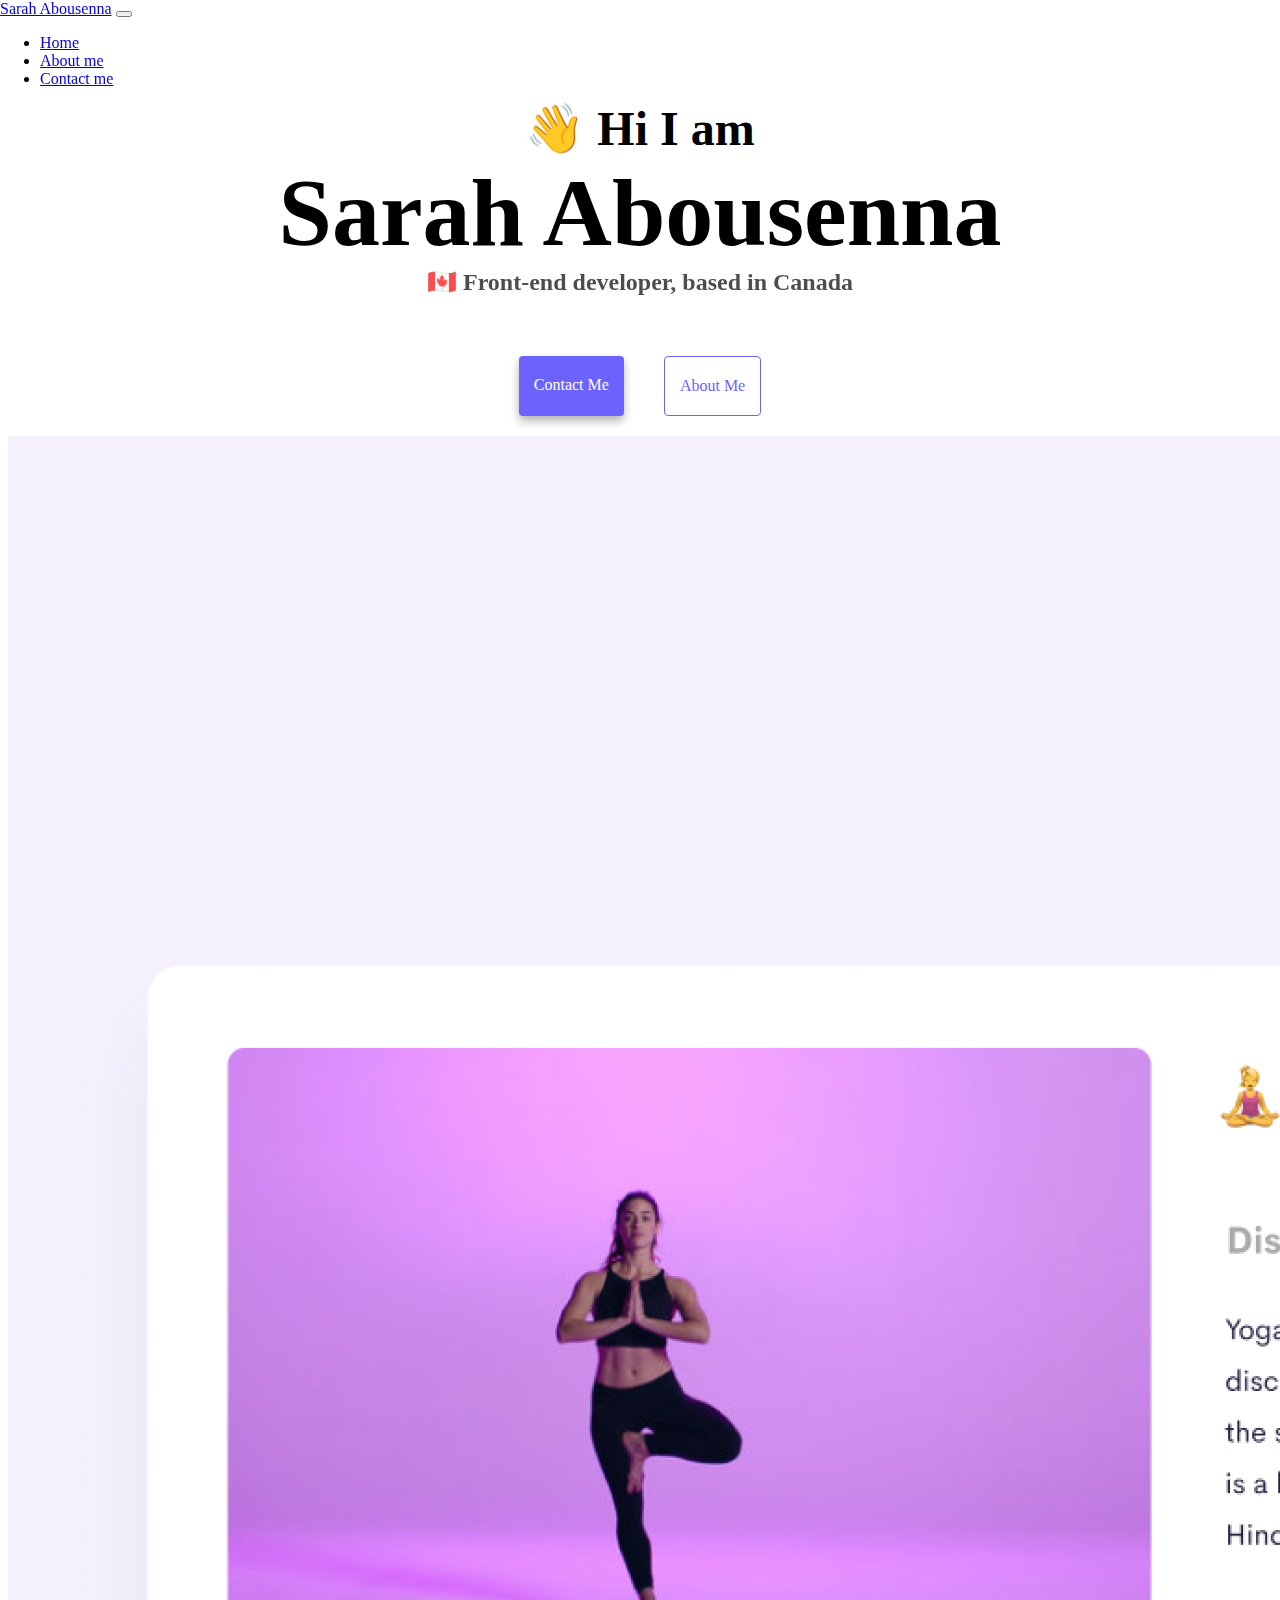
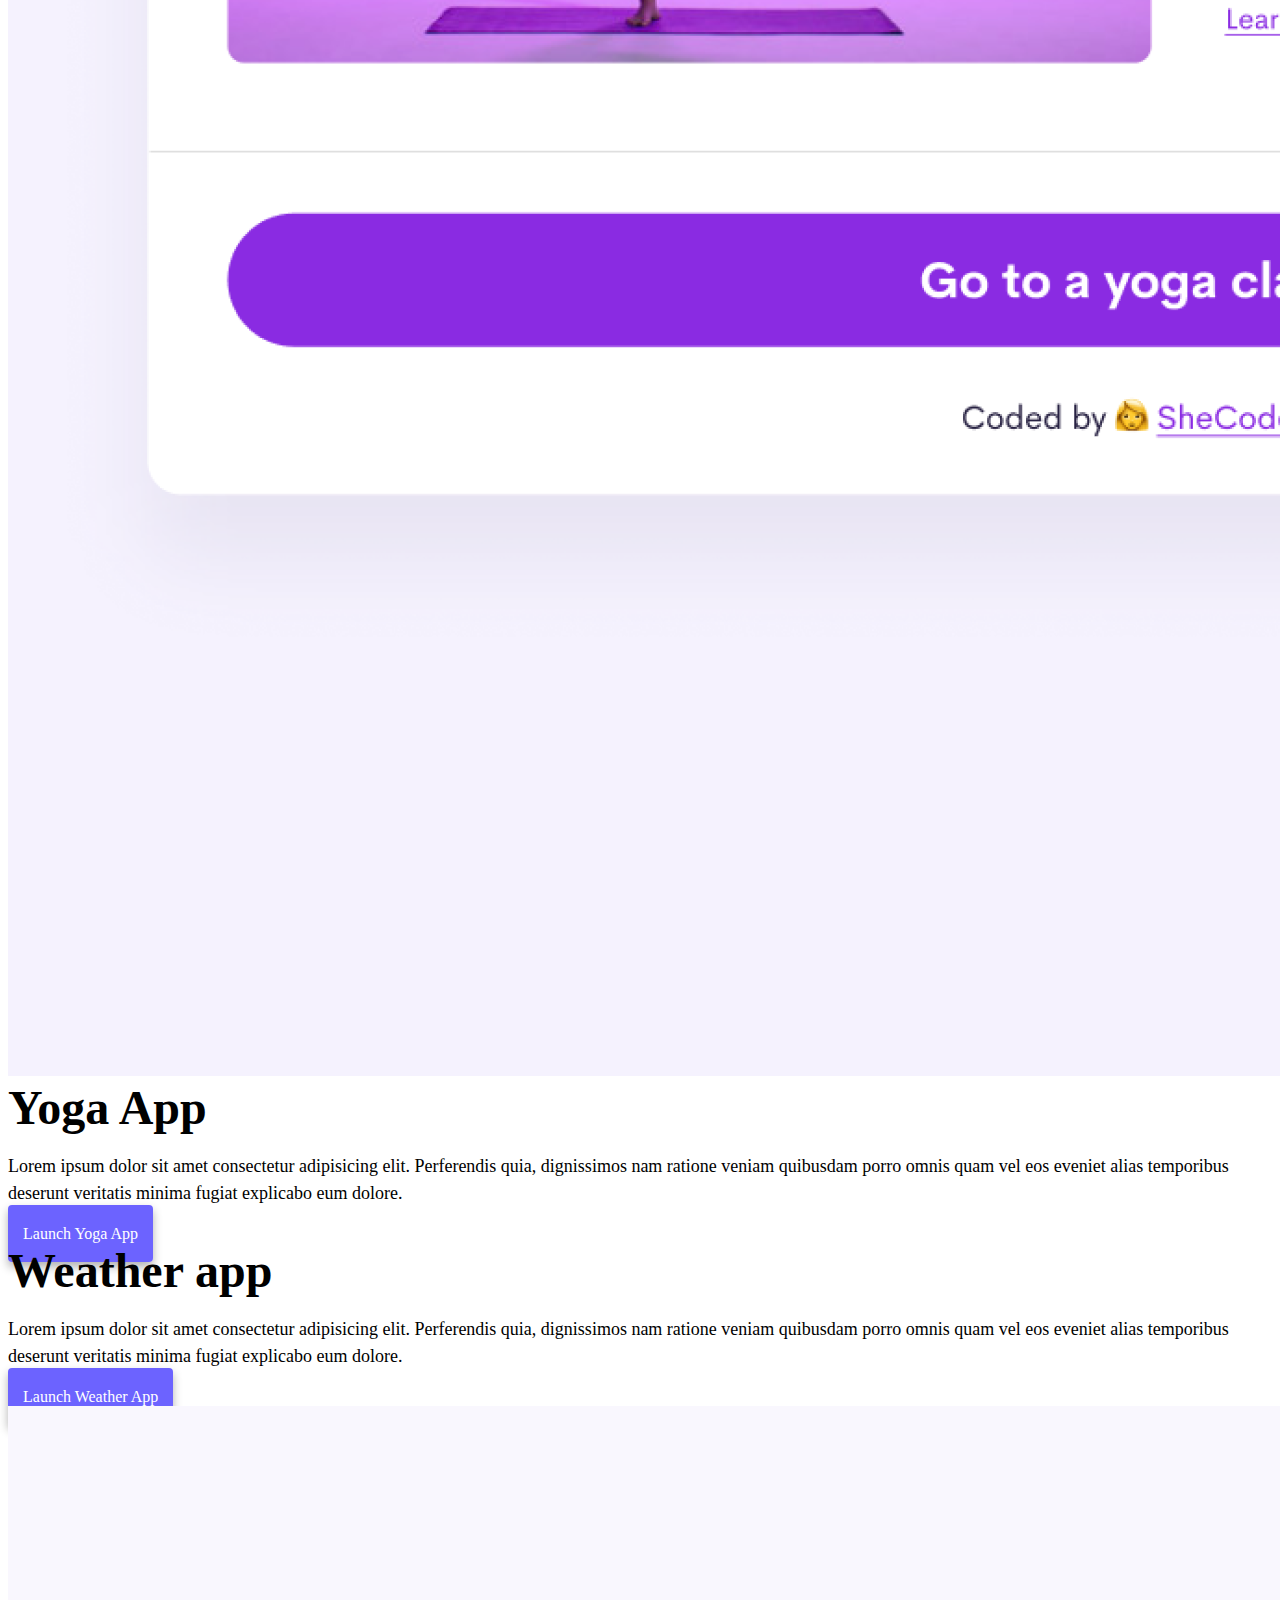
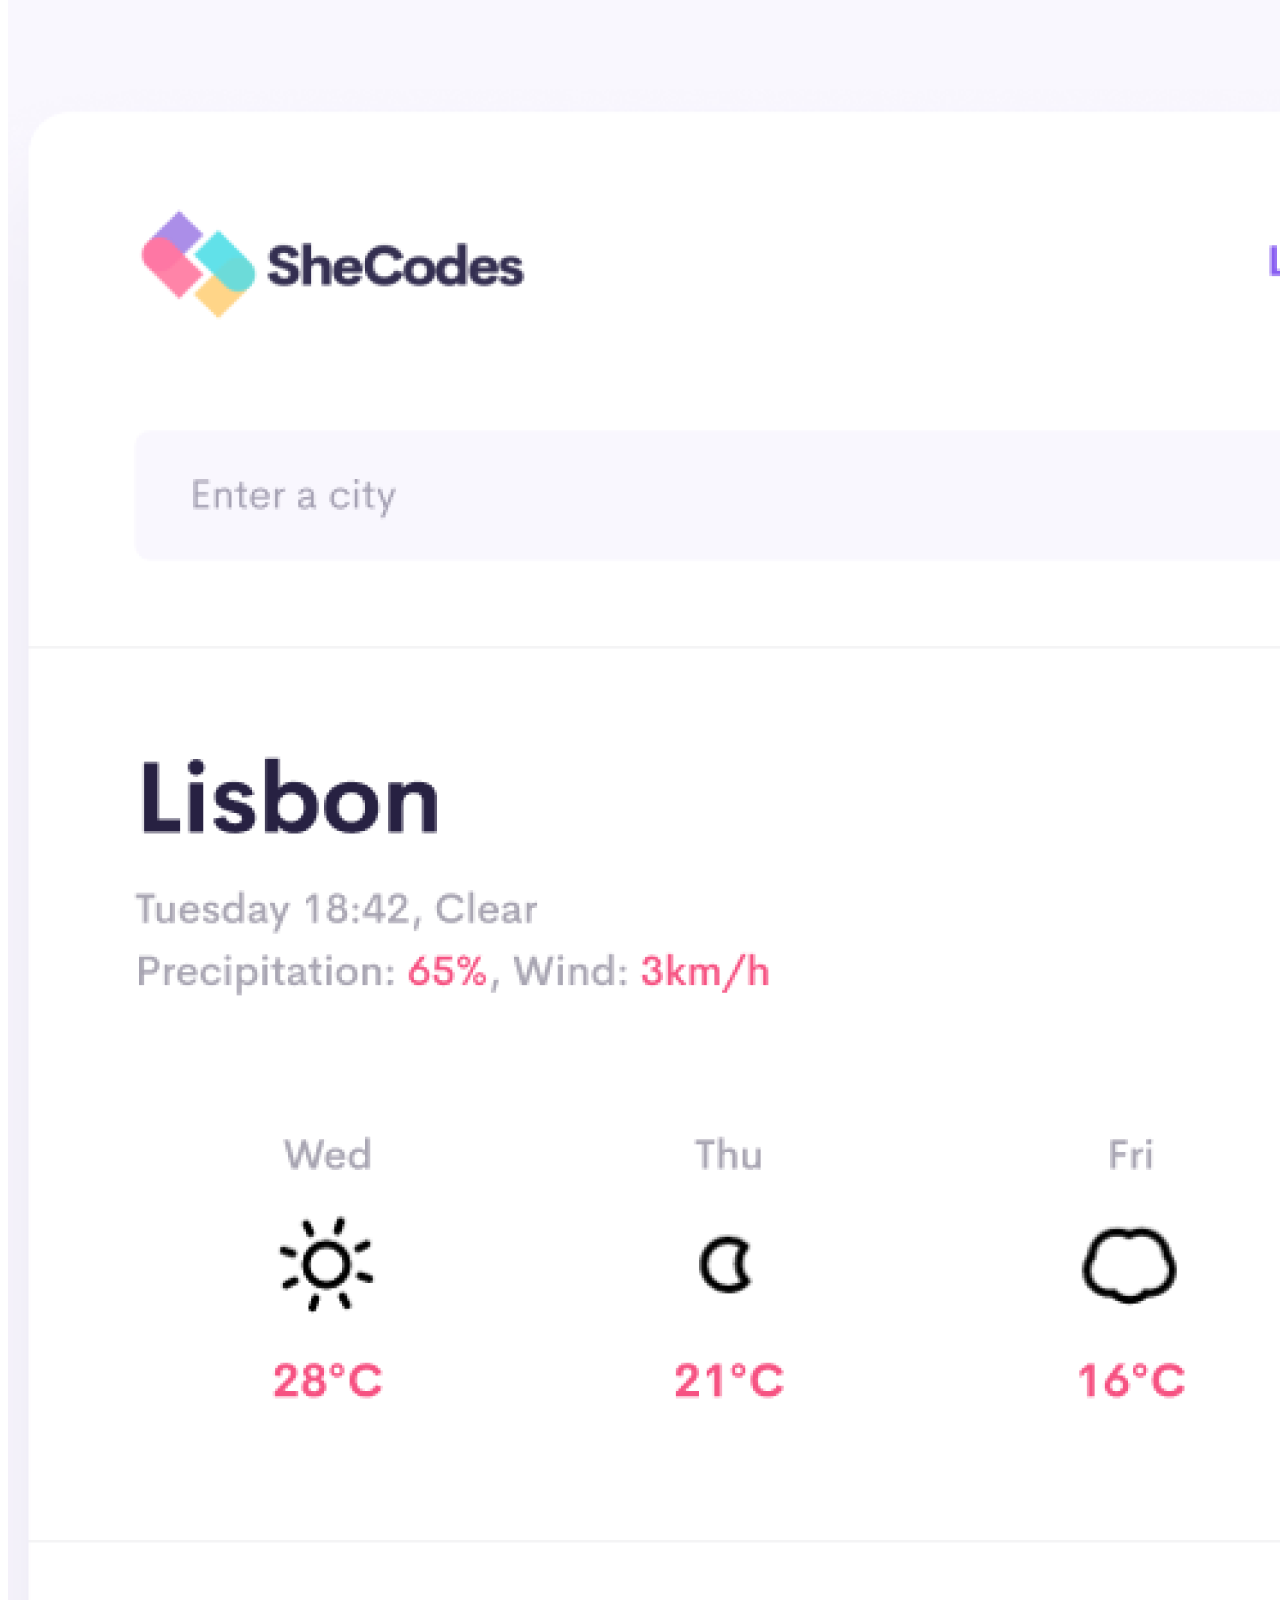
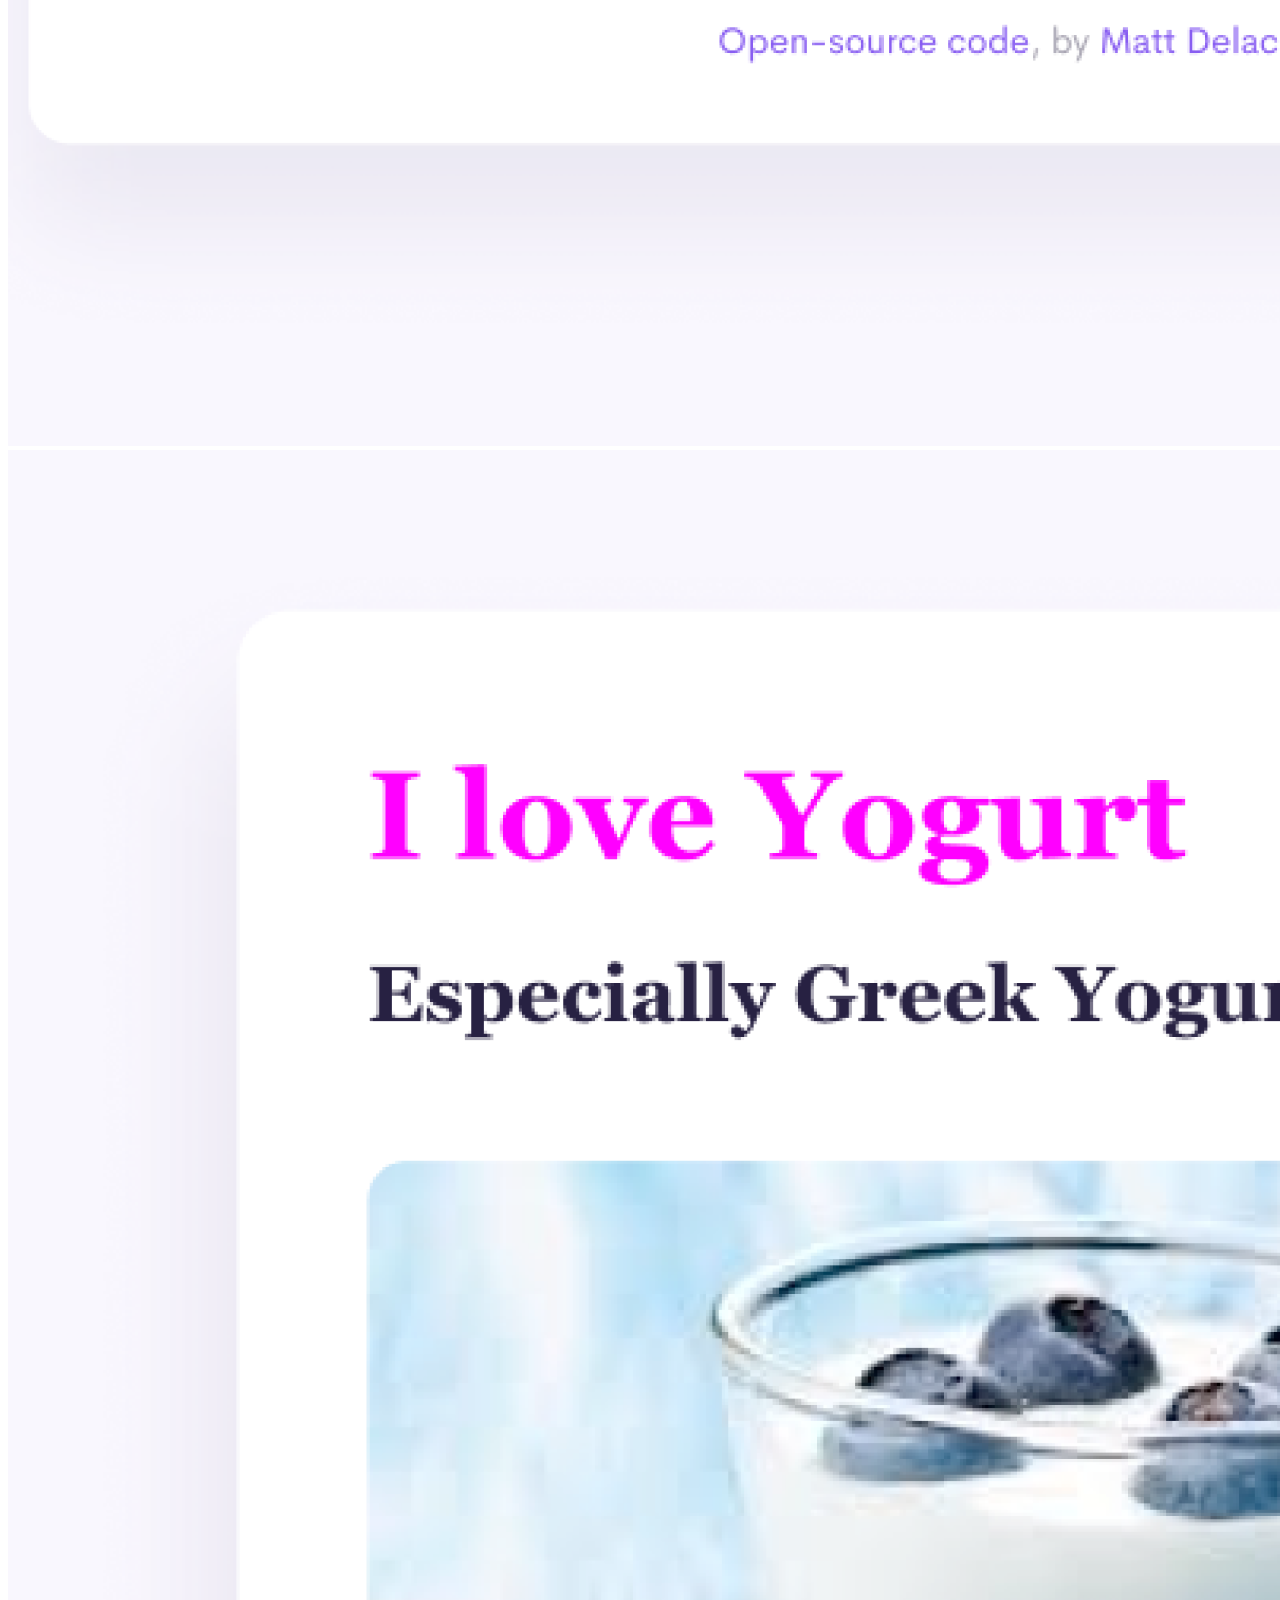
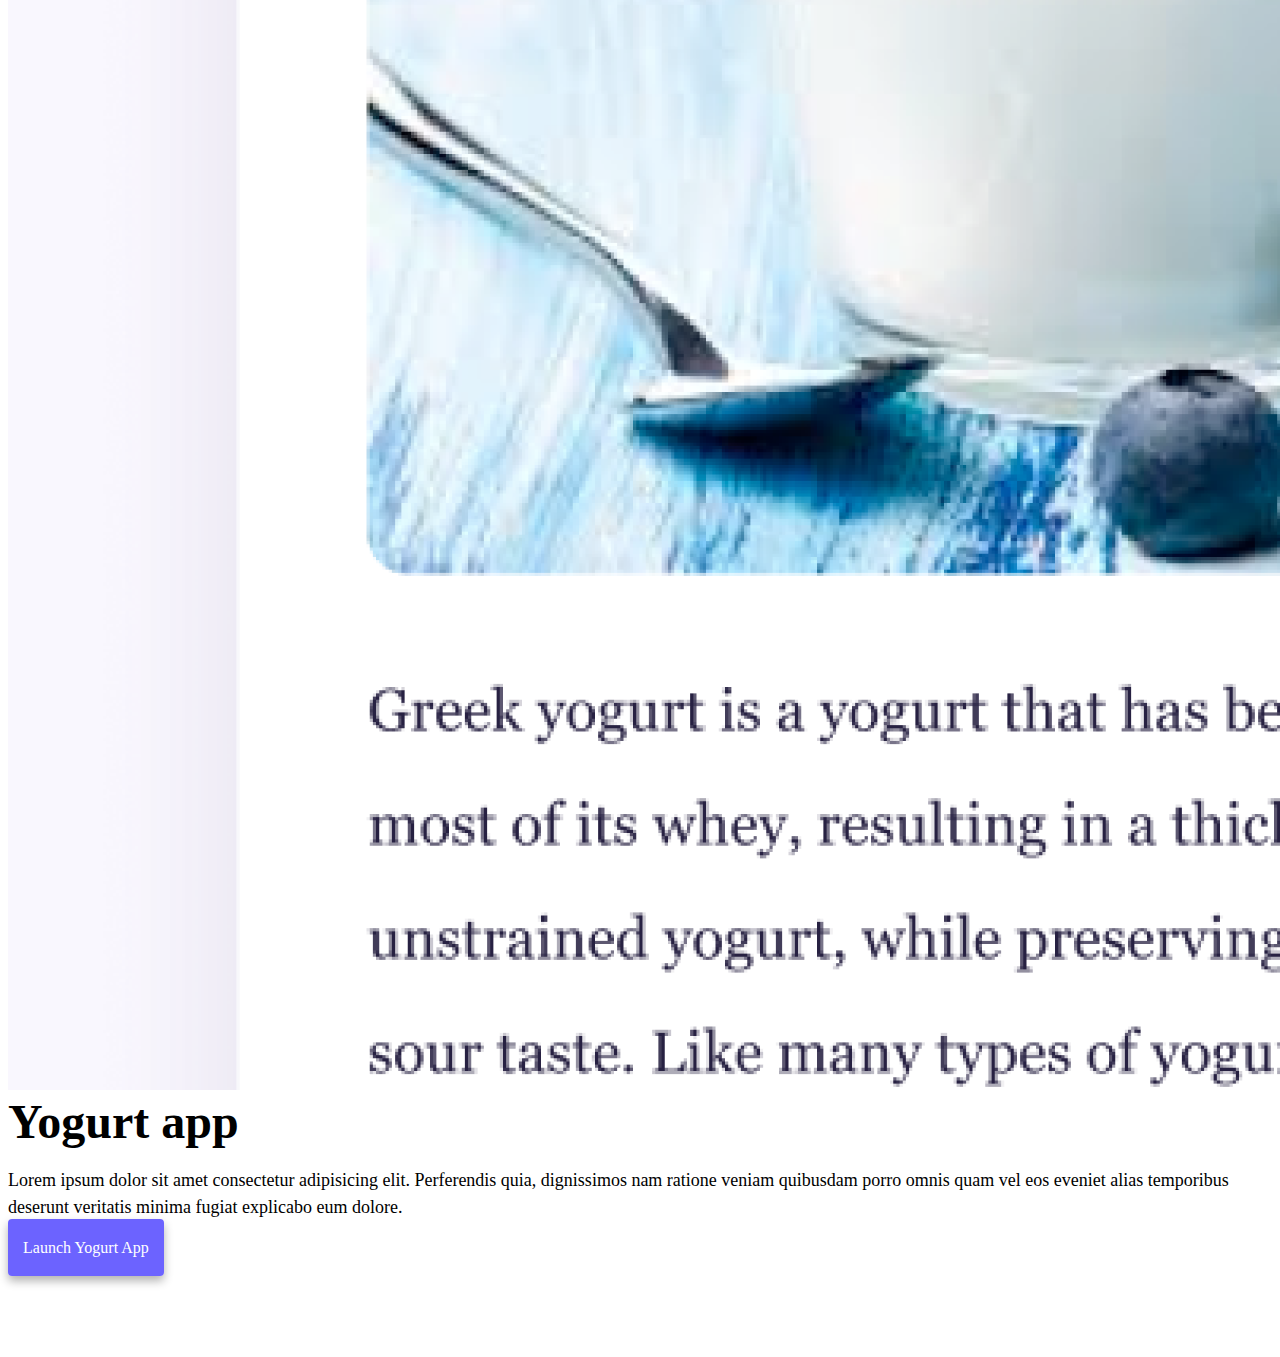
<file: index.html>
<!DOCTYPE html>
<html lang="en">
  <head>
    <meta charset="UTF-8" />
    <meta http-equiv="X-UA-Compatible" content="IE=edge" />
    <meta name="viewport" content="width=device-width, initial-scale=1.0" />
    <meta name="description" contect="Welcome to my homepage, this page is the portofolio of Sarah Abousenna, including current projects"/>
    <link
      href="https://cdn.jsdelivr.net/npm/bootstrap@5.2.0-beta1/dist/css/bootstrap.min.css"
      rel="stylesheet"
      integrity="sha384-0evHe/X+R7YkIZDRvuzKMRqM+OrBnVFBL6DOitfPri4tjfHxaWutUpFmBp4vmVor"
      crossorigin="anonymous"
    />
    <script
      src="https://cdn.jsdelivr.net/npm/bootstrap@5.2.0-beta1/dist/js/bootstrap.bundle.min.js"
      integrity="sha384-pprn3073KE6tl6bjs2QrFaJGz5/SUsLqktiwsUTF55Jfv3qYSDhgCecCxMW52nD2"
      crossorigin="anonymous"
    ></script>
    <title>👩🏻‍💻 Sarah Abousenna</title>
    <link rel="stylesheet" href="/style.css" />
  </head>
  <body class="">
    <nav class="navbar navbar-expand-lg bg-light">
      <div class="container">
        <a class="navbar-brand" href="/index.html">Sarah Abousenna</a>
        <button
          class="navbar-toggler"
          type="button"
          data-bs-toggle="collapse"
          data-bs-target="#navbarNav"
          aria-controls="navbarNav"
          aria-expanded="false"
          aria-label="Toggle navigation"
        >
          <span class="navbar-toggler-icon"></span>
        </button>
        <div class="collapse navbar-collapse" id="navbarNav">
          <ul class="navbar-nav">
            <li class="nav-item">
              <a class="nav-link active" aria-current="page" href="/index.html">Home</a>
            </li>
            <li class="nav-item">
              <a class="nav-link" href="/about.html" class="secondary-link">About me</a>
            </li>
            <li class="nav-item">
              <a class="nav-link" href="/about.html#contact">Contact me</a>
            </li>
          </ul>
        </div>
      </div>
    </nav>

    <h2 class="intro">👋 Hi I am</h2>
    <h1 class="intro">Sarah Abousenna</h1>
    <h3 class="intro">🇨🇦 Front-end developer, based in Canada</h3>
    <div class="navigation-links mb-5">
      <a href="/about.html#contact" class="contact-link">Contact me</a>
      <a href="/about.html" class="about-link">About me</a>
    </div>

      <div class="container">
        <div class="row">
          <div class="col-md-6">
            <img src="/images/yoga.png" alt="Yoga" class="img-fluid rounded d-none d-md-block" />
          </div>
          <div class="col-md-6">
            <h2 class=" mb-3">Yoga App</h2>
            <p>
              Lorem ipsum dolor sit amet consectetur adipisicing elit.
              Perferendis quia, dignissimos nam ratione veniam quibusdam porro
              omnis quam vel eos eveniet alias temporibus deserunt veritatis
              minima fugiat explicabo eum dolore.
            </p>
            <div class="mt-5">
              <a href="#" class="primary-link"> Launch Yoga App</a>
            </div>
          </div>
        </div>

        <div class="row mt-5">
          <div class="col-md-6">
            <h2 class="mb-3">Weather app</h2>
            <p>
              Lorem ipsum dolor sit amet consectetur adipisicing elit.
              Perferendis quia, dignissimos nam ratione veniam quibusdam porro
              omnis quam vel eos eveniet alias temporibus deserunt veritatis
              minima fugiat explicabo eum dolore.
            </p>
            <div class="mb-5 mt-5">
              <a href="#" class="primary-link"> Launch Weather App</a>
            </div>
          </div>
          <div class="col-md-6">
            <img
              src="/images/weather.png"
              alt="weather"
              class="img-fluid rounded d-none d-md-block"
            />
          </div>
        </div>

        <div class="row mt-5">
            <div class="col-md-6">
              <img src="/images/yogurt.png" alt="Yogurt" class="img-fluid rounded d-none d-md-block" />
            </div>
            <div class="col-md-6">
              <h2 class="mb-3">Yogurt app</h2>
              <p>
                Lorem ipsum dolor sit amet consectetur adipisicing elit. Perferendis
                quia, dignissimos nam ratione veniam quibusdam porro omnis quam vel
                eos eveniet alias temporibus deserunt veritatis minima fugiat
                explicabo eum dolore.
              </p>
              <div class="mb-5 mt-5">
                <a href="#" class="primary-link"> Launch Yogurt App</a>
              </div>
            </div>
      </div>

      </div>
    </div>
  </body>
</html>
</file>
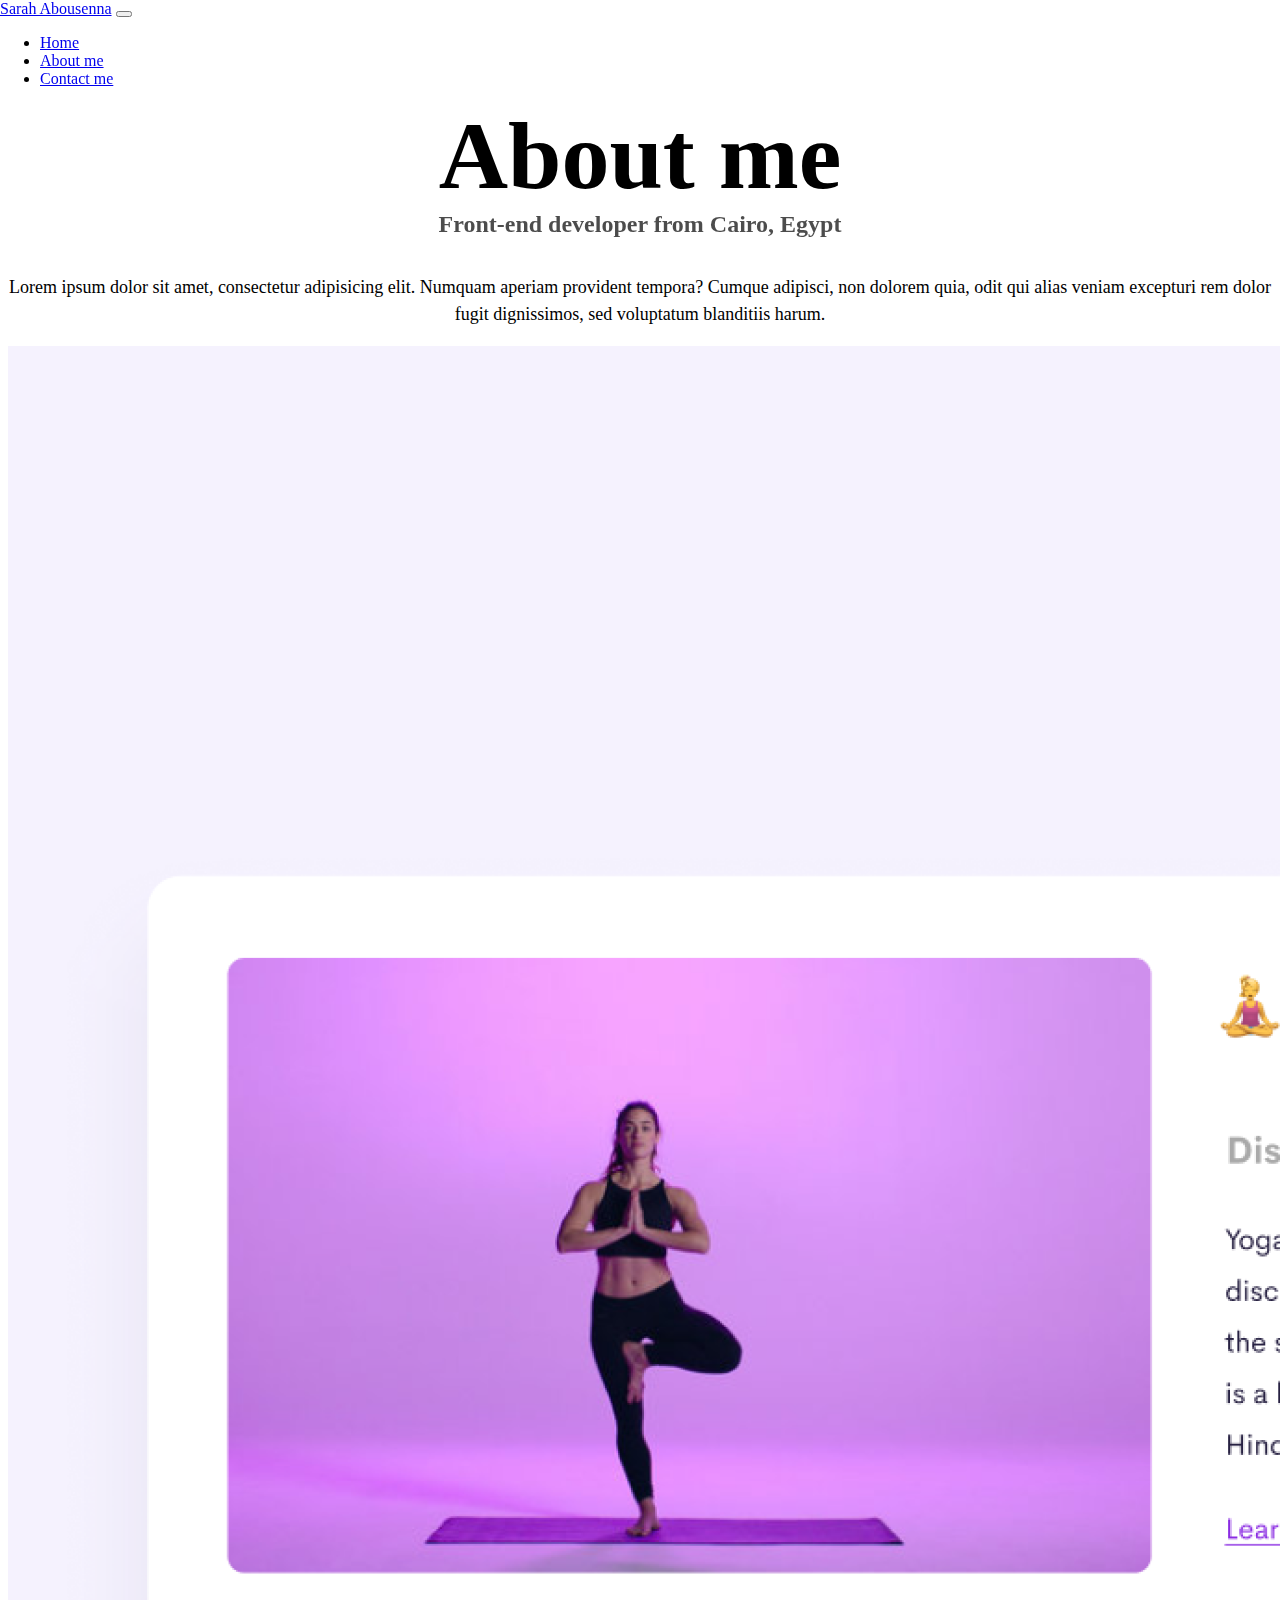
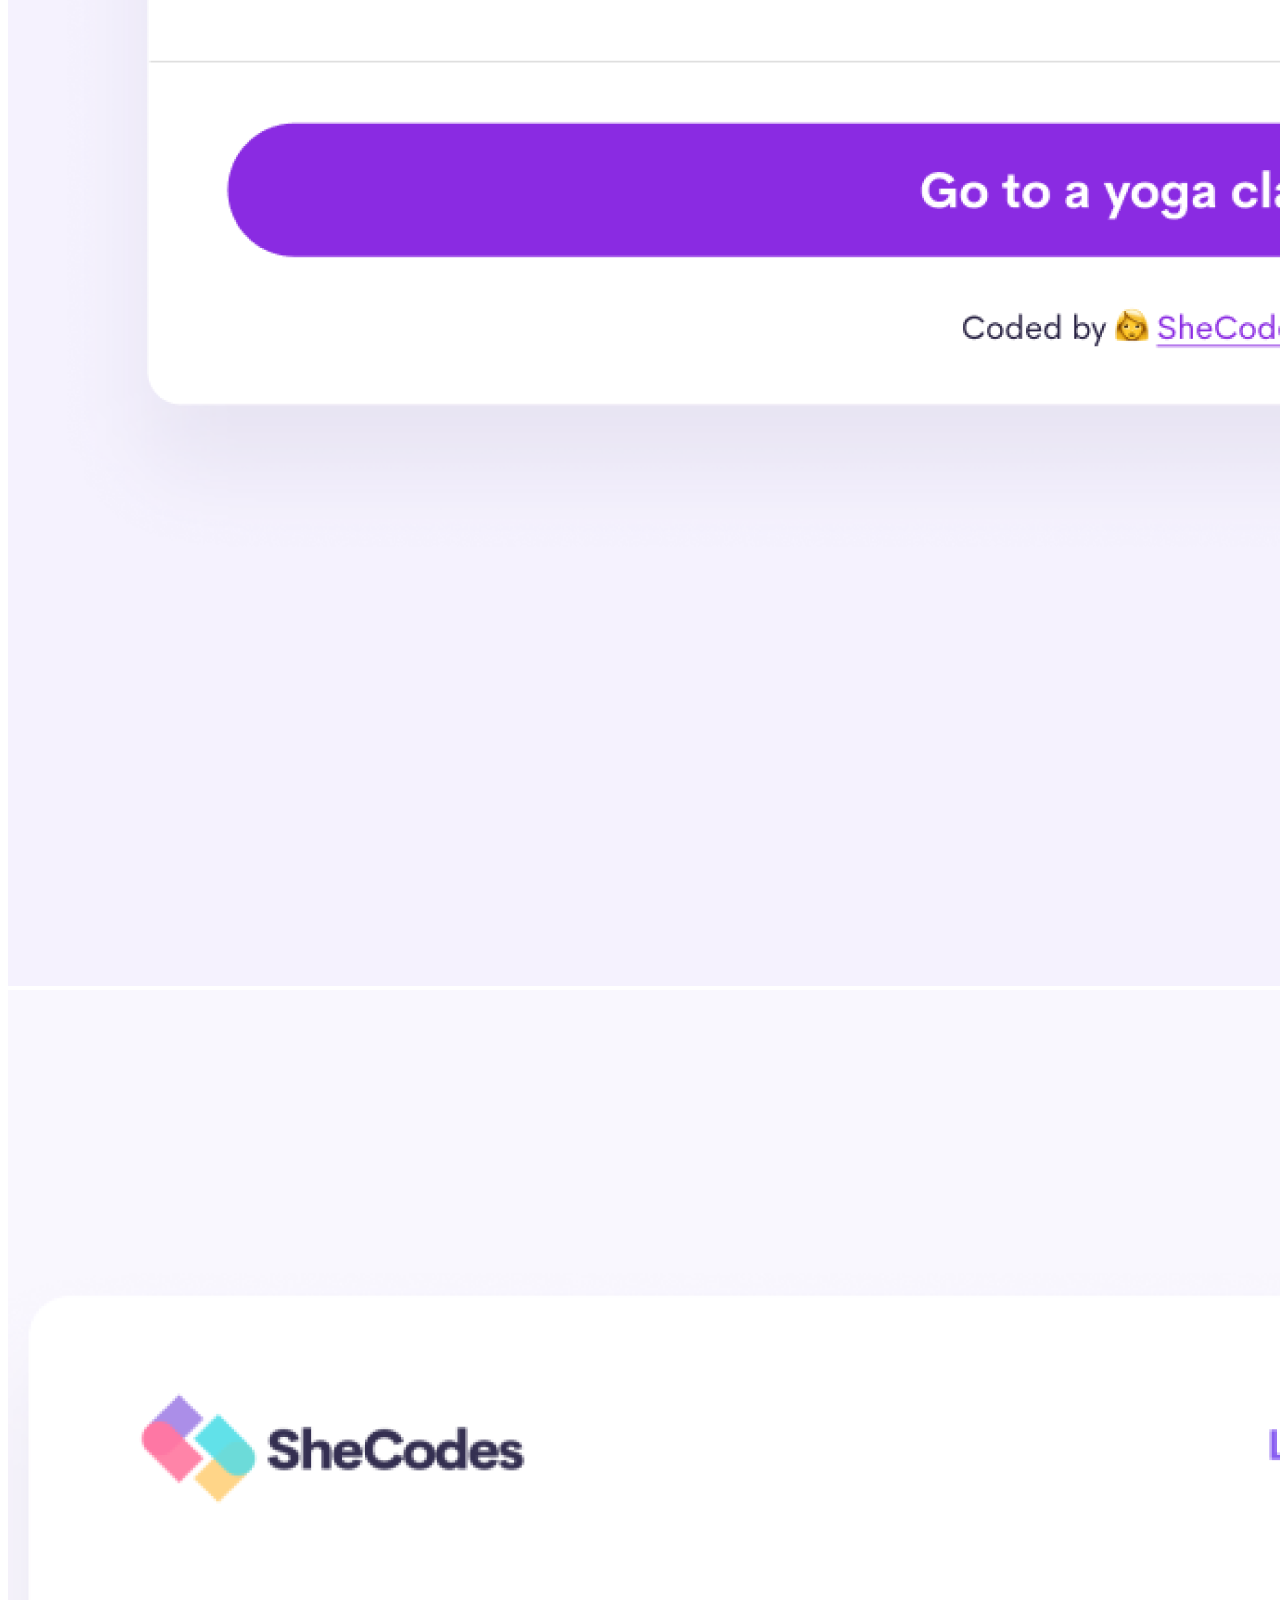
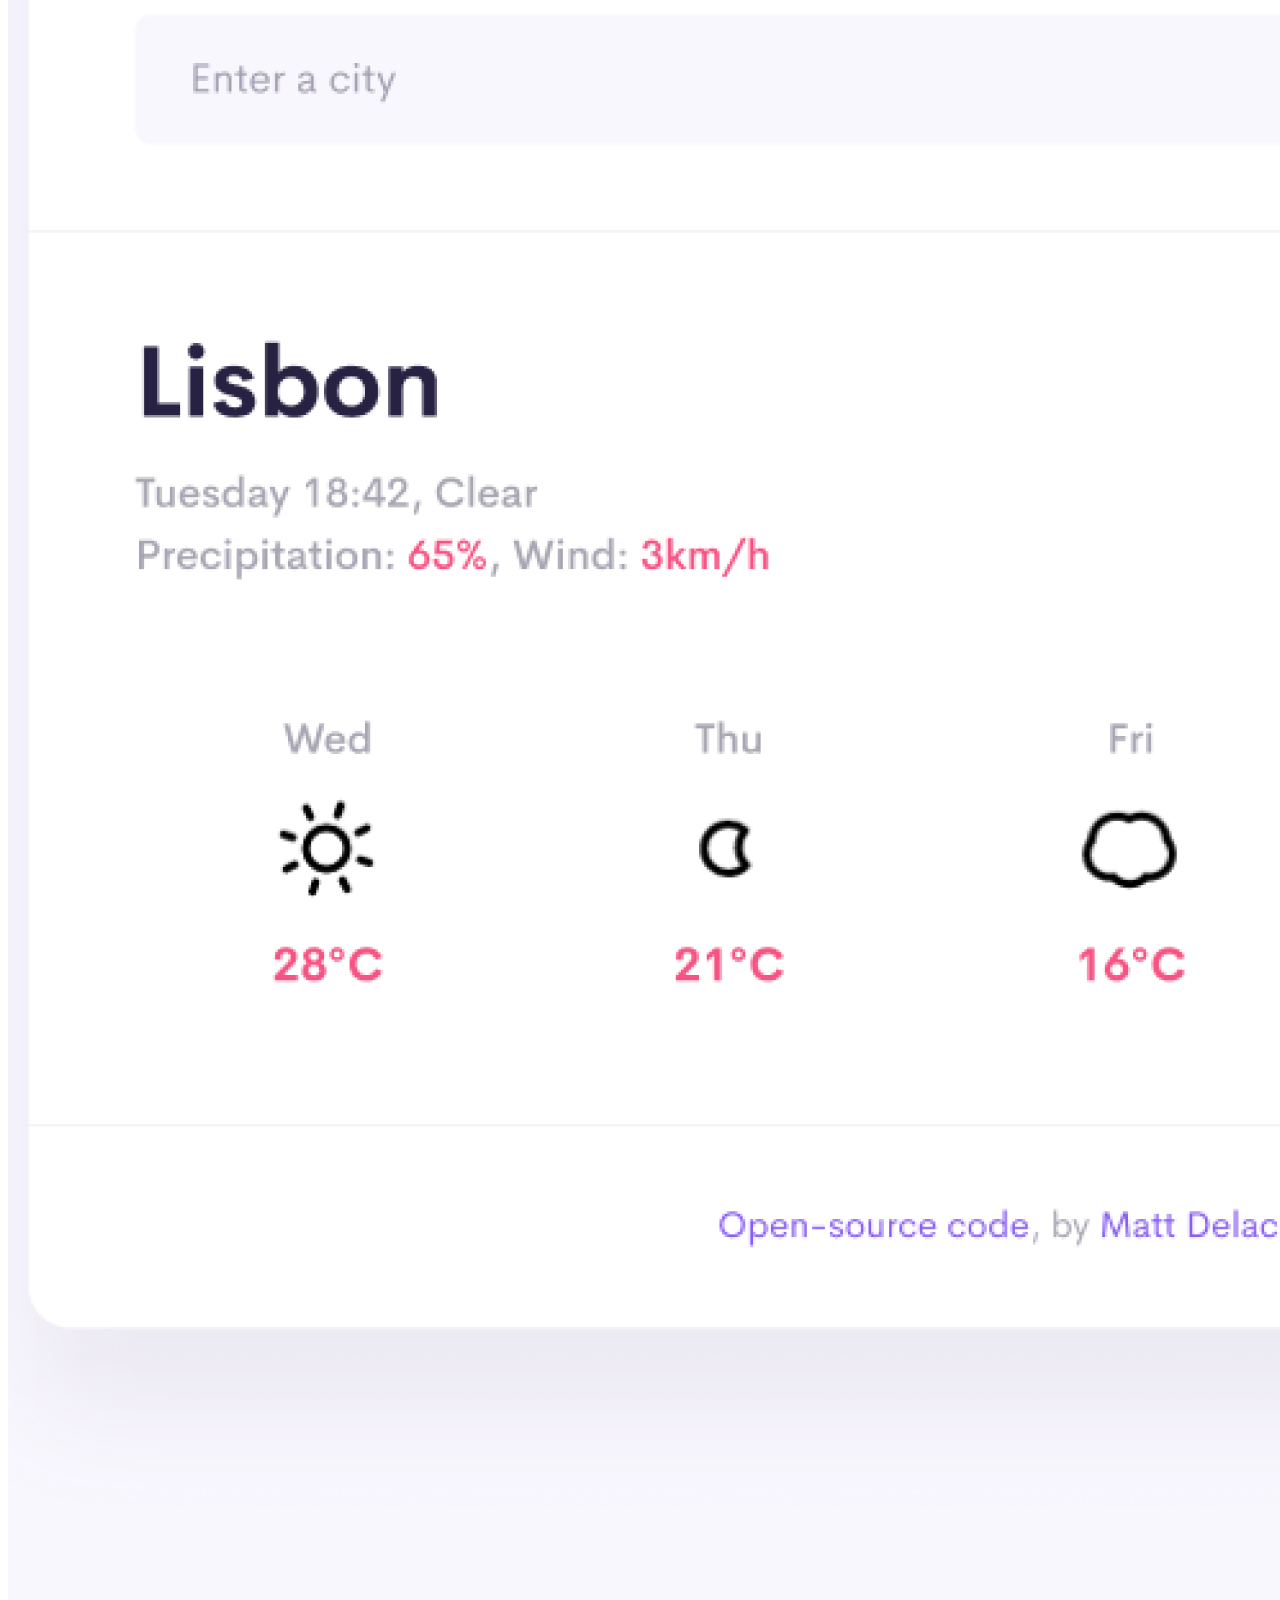
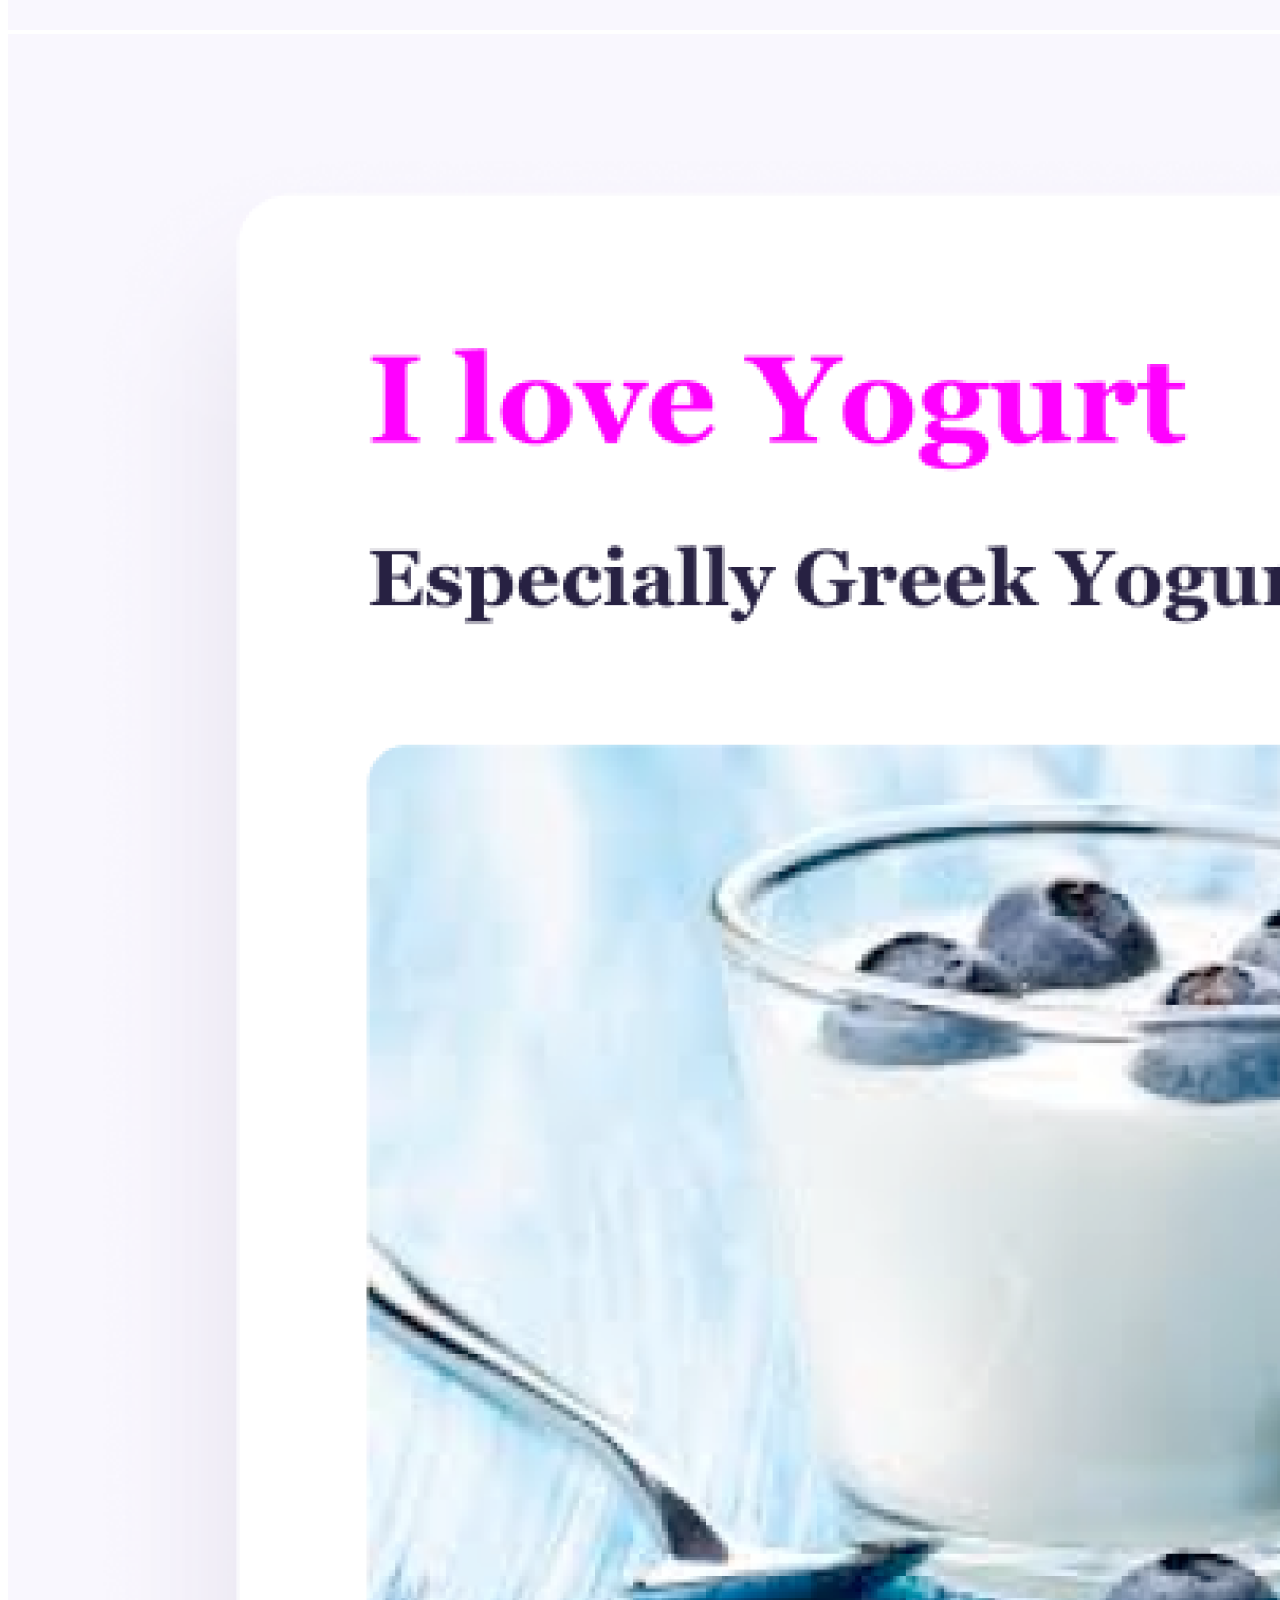
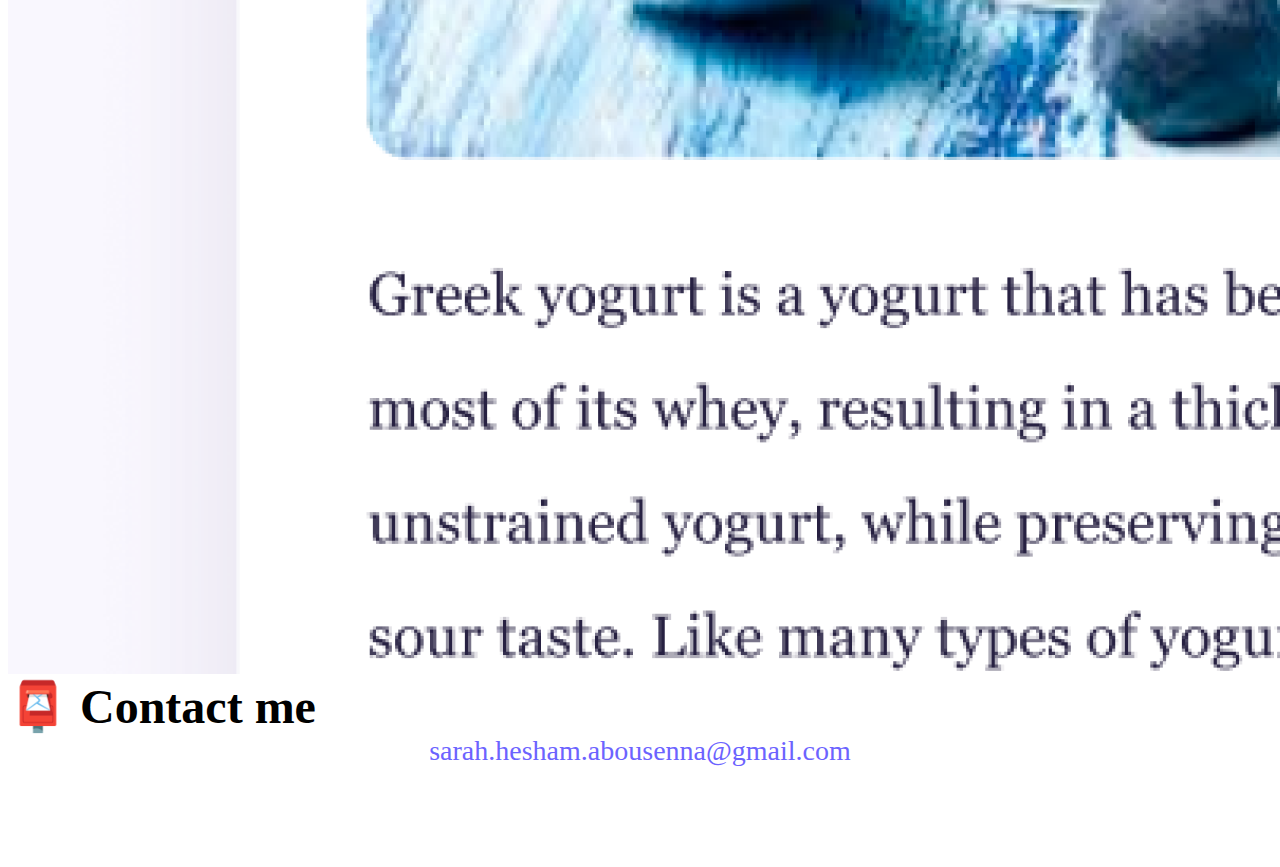
<file: about.html>
<!DOCTYPE html>
<html lang="en">
  <head>
    <meta charset="UTF-8" />
    <meta http-equiv="X-UA-Compatible" content="IE=edge" />
    <meta name="viewport" content="width=device-width, initial-scale=1.0" />
      <meta name="description" contect="About me, Sarah Abousenna a front-end developer"/>
    <link
      href="https://cdn.jsdelivr.net/npm/bootstrap@5.2.0-beta1/dist/css/bootstrap.min.css"
      rel="stylesheet"
      integrity="sha384-0evHe/X+R7YkIZDRvuzKMRqM+OrBnVFBL6DOitfPri4tjfHxaWutUpFmBp4vmVor"
      crossorigin="anonymous"
    />
    <script
      src="https://cdn.jsdelivr.net/npm/bootstrap@5.2.0-beta1/dist/js/bootstrap.bundle.min.js"
      integrity="sha384-pprn3073KE6tl6bjs2QrFaJGz5/SUsLqktiwsUTF55Jfv3qYSDhgCecCxMW52nD2"
      crossorigin="anonymous"
    ></script>
    <link rel="stylesheet" href="/style.css" />
    <title>About Sarah Abousenna</title>
  </head>
  <body>
    <nav class="navbar navbar-expand-lg bg-light">
      <div class="container">
        <a class="navbar-brand" href="/index.html">Sarah Abousenna</a>
        <button
          class="navbar-toggler"
          type="button"
          data-bs-toggle="collapse"
          data-bs-target="#navbarNav"
          aria-controls="navbarNav"
          aria-expanded="false"
          aria-label="Toggle navigation"
        >
          <span class="navbar-toggler-icon"></span>
        </button>
        <div class="collapse navbar-collapse" id="navbarNav">
          <ul class="navbar-nav">
            <li class="nav-item">
              <a
                href="/index.html"
                class="nav-link homepage-link"
                aria-current="page"
                href="/index.html"
                >Home</a
              >
            </li>
            <li class="nav-item">
              <a class="nav-link active" href="/about.html">About me</a>
            </li>
            <li class="nav-item">
              <a class="nav-link" href="/about.html#contact">Contact me</a>
            </li>
          </ul>
        </div>
      </div>
    </nav>

    <h1 class="intro">About me</h1>
    <h3 class="intro">Front-end developer from Cairo, Egypt</h3>
  </br>
    <p class="intro">
      Lorem ipsum dolor sit amet, consectetur adipisicing elit. Numquam aperiam
      provident tempora? Cumque adipisci, non dolorem quia, odit qui alias
      veniam excepturi rem dolor fugit dignissimos, sed voluptatum blanditiis
      harum.
    </p>

    <div class="container">
      <div class="row">
        <div class="col-sm-4">
          <img
            class="img-fluid p-2 shadow rounded"
            src="/images/yoga.png"
            alt="yoga"
          />
        </div>
        <div class="col-sm-4">
          <img
            class="img-fluid p-2 shadow rounded"
            src="/images/weather.png"
            alt="weather"
          />
        </div>
        <div class="col-sm-4">
          <img
            class="img-fluid p-2 shadow rounded"
            src="/images/yogurt.png"
            alt="yogurt"
          />
        </div>
      </div>
    </div>

    <div class="text-center mt-5" id="contact">
      <h2>📮 Contact me</h2>
      <a href="mailto:sarah.hesham.abousenna@gmail.com" class="email-link">
        sarah.hesham.abousenna@gmail.com
      </a>
    </div>
  </body>
</html>
</file>
<file: style.css>
:root {
  --primary-color: #6c63ff;
  --secondary-color: #f5f2fe;
  --box-shadow: 0 5px 10px rgba(0, 0, 0, 0.3);
}

body {
  /* margin: 60px auto; */
  margin-top: 100px;
  margin-bottom: 100px;
  /* width: 1905px; */
}

h1,
h2,
h3 {
  /* text-align: center; */
  margin: 0;
}

.intro {
  text-align: center;
}

h1 {
  font-size: 96px;
}

h2 {
  font-size: 48px;
}

h3 {
  font-size: 24px;
  opacity: 0.7;
}

p {
  /* background: var(--secondary-color); */
  /* padding: 20px;
  border-radius: 4px; */
  font-size: 18px;
  line-height: 1.5;
  /* text-align: center; */
}

.navigation-links {
  display: flex;
  margin-top: 40px;
  justify-content: center;
}

.navigation-links a {
  margin: 20px;
  border-radius: 4px;
  padding: 20px 15px;
  text-decoration: none;
  text-transform: capitalize;
}

.contact-link {
  background: var(--primary-color);
  box-shadow: var(--box-shadow);
  color: white;
}

.about-link {
  color: var(--primary-color);
  border: 1px solid var(--primary-color);
}

/* .homepage-link {
  text-align: center;
  display: block;
} */

.about-paragraphs {
  display: flex;
  margin: 30px 0;
}

.about-paragraphs p {
  margin: 10px;
}

.email-link {
  display: flex;
  justify-content: center;
  color: var(--primary-color);
  font-size: 28px;
  text-decoration: none;
}

.email-link:hover {
  text-decoration: underline;
}

.navbar {
  position: fixed;
  top: 0;
  right: 0;
  left: 0;
}

.primary-link {
  border-radius: 4px;
  padding: 20px 15px;
  text-decoration: none;
  text-transform: capitalize;
  background: var(--primary-color);
  box-shadow: var(--box-shadow);
  color: white;
}

.secondary-link {
  border-radius: 4px;
  padding: 20px 15px;
  text-decoration: none;
  text-transform: capitalize;
  color: var(--primary-color);
  border: 1px solid var(--primary-color);
}
/* 
.container {
  width: 100%;
  margin-right: auto;
  margin-left: auto;
}

.img-fluid {
  max-width: 100%;
  height: auto;
} */

@media (max-width: 576px) {
  h3 {
    font-size: 24px;
  }
  h2 {
    font-size: 32px;
    text-align: center;
  }
  h1 {
    font-size: 48px;
  }
  p {
    text-align: center;
  }
  .primary-link {
    display: block;
    text-align: center;
    margin: 0 20px;
  }
} ;
</file>
